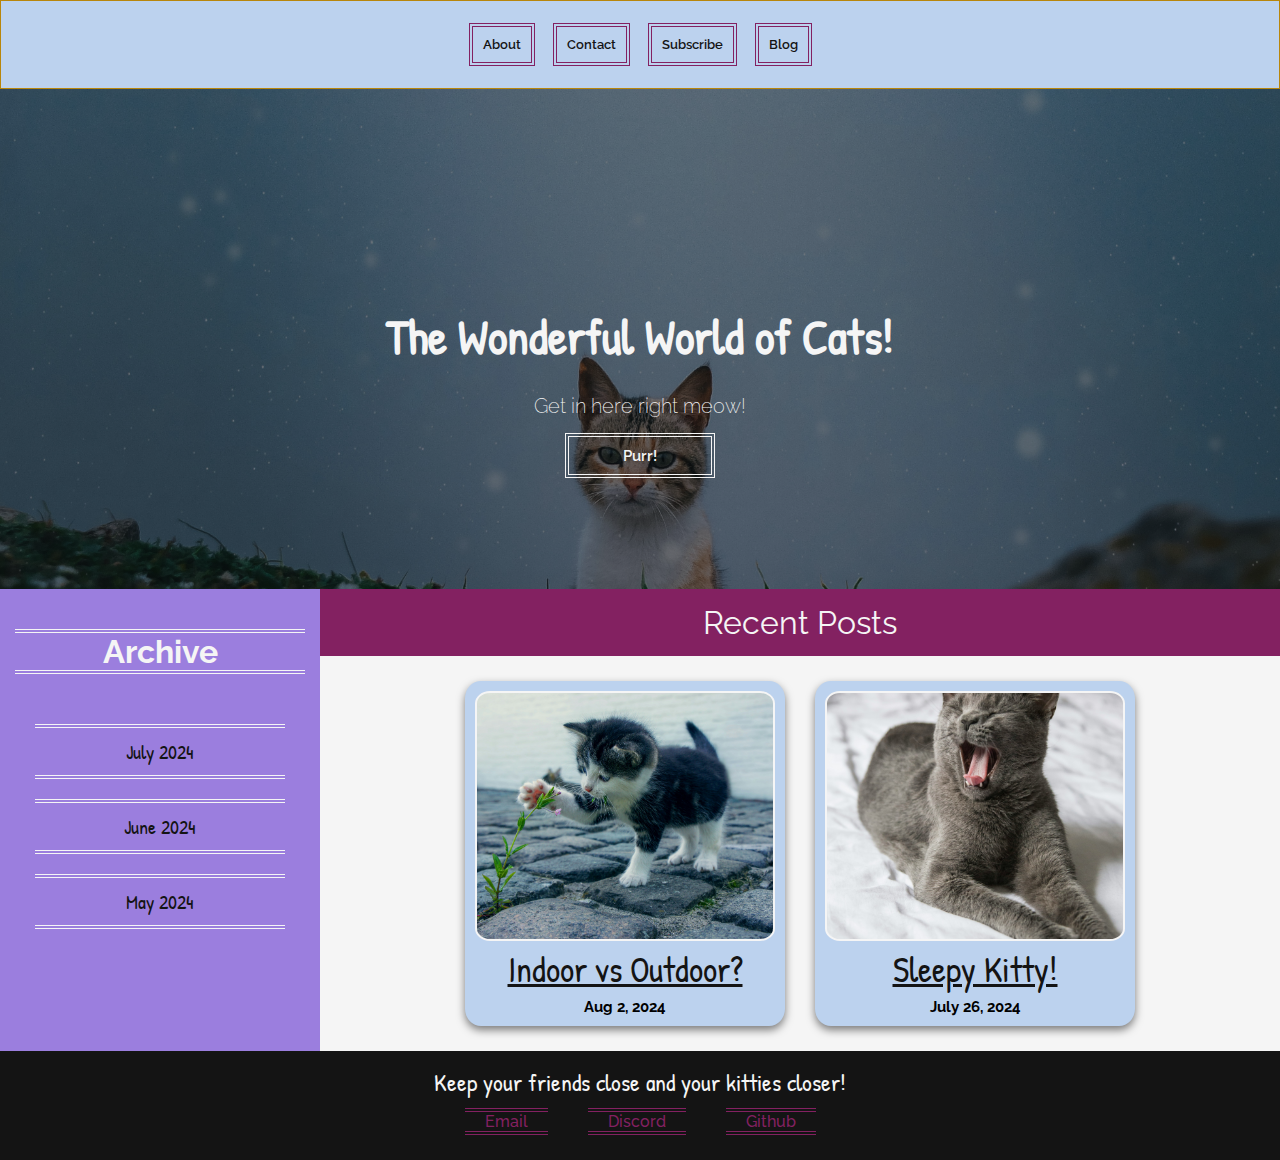
<file: index.html>
<!DOCTYPE html>
<html>
<head>
    <meta charset="UTF-8" />
    <title>Personal Blog</title>
    <meta name="viewport" content="width=device-width, initial-scale=1.0">
    <meta name="author" content="Alix Jackson">
    <link rel="icon" type="image/png" href="assets/favicon.png">
    <link rel="stylesheet" href="index styles.css">
</head>
<body>
    <div id="parent">
        <header>
            <nav id="navbar">
                <ul id="navlinks">
                    <li class="navigation"><a href="">About</a></li>
                    <li class="navigation"><a href="">Contact</a></li>
                    <li class="navigation"><a href="">Subscribe</a></li>
                    <li class="navigation"><a href="">Blog</a></li>
                </ul>
            </nav>

            <div id="hero-image">
                <div id="hero-text">
                    <h1>The Wonderful World of Cats!</h1>
                    <h4>Get in here right meow!</h4>
                    <button id="button-style">Purr!</button>
                </div>
            </div>
        </header>

        <aside id="sidebar">
            <h2>Archive</h2>
            <ul id="sidenav">
                <li class="sidenavlinks"><a href="blog post.html">July 2024</a></li>
                <li class="sidenavlinks"><a href="">June 2024</a></li>
                <li class="sidenavlinks"><a href="">May 2024</a></li>
            </ul>
        </aside>
        
        <main>
            <article>
                <div class="content">
                   <h3>Recent Posts</h3>
                </div>
            </article>

            <div id="card-column">
                <div id="first-card">
                    <div id="first-box"></div>
                    <div class="card-label">
                        <h3 class="title">Indoor vs Outdoor?</h3>
                        <h5>Aug 2, 2024</h5>
                    </div>
                </div>
    
                <div id="second-card">
                    <div id="second-box"></div>
                    <div class="card-label">
                        <h3 class="title">Sleepy Kitty!</h3>
                        <h5>July 26, 2024</h5>
                    </div>                   
                </div>
            </div>    
        </main>

        <footer>
            <p>Keep your friends close and your kitties closer!</p>
            <ul id="footnav">
                <li class="footnavlinks"><a class="links" href="">Email</a></li>
                <li class="footnavlinks"><a class="links" href="">Discord</a></li>
                <li class="footnavlinks"><a class="links" href="">Github</a></li>
            </ul>
        </footer>
    </div>
</body>
</html>
</file>
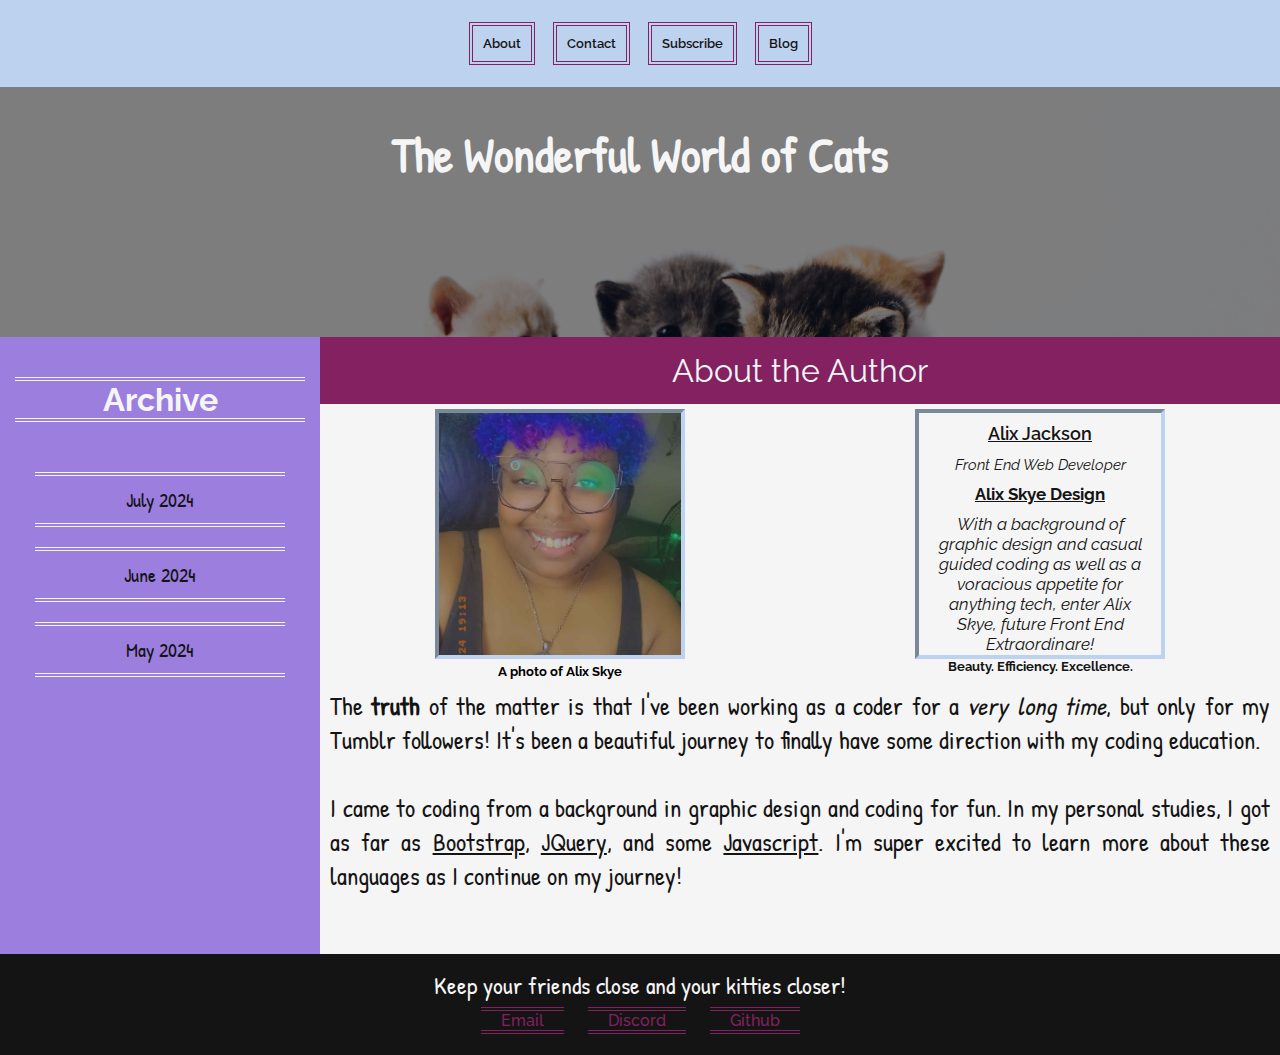
<file: blog post.html>
<!DOCTYPE html>
<html>
<head>
    <meta charset="UTF-8" />
    <title>Soft Kitty, Warm Kitty</title>
    <meta name="viewport" content="width=device-width, initial-scale=1.0">
    <link rel="icon" href="assets/favicon.png">
    <link rel="stylesheet" href="blog post styles.css">
</head>
<body>
    <div id="parent">
        <header>
            <nav id="navbar">
                <ul id="navlinks">
                    <li class="navigation"><a href="">About</a></li>
                    <li class="navigation"><a href="">Contact</a></li>
                    <li class="navigation"><a href="">Subscribe</a></li>
                    <li class="navigation"><a href="index.html">Blog</a></li>
                </ul>
            </nav>

            <div id="half-hero">
                <div id="hero-text">
                    <h1>The Wonderful World of Cats</h1>
                </div>
            </div>
        </header>

        <aside id="sidebar">
            <h2>Archive</h2>
            <ul id="sidenav">
                <li class="sidenavlinks"><a href="blog post.html">July 2024</a></li>
                <li class="sidenavlinks"><a href="">June 2024</a></li>
                <li class="sidenavlinks"><a href="">May 2024</a></li>
            </ul>
        </aside>

        <main>
            <article>
                <h3>About the Author</h3>
            </article>
            
            <div id="content">
                <figure>
                    <div id="author-photo"></div>
                    <figcaption>A photo of Alix Skye</figcaption>
                </figure>
                <div id="info">
                    <ul>
                        <li><span class="name">Alix Jackson</span></li>
                        <li><span class="title">Front End Web Developer</span></li>
                        <li><span class="company">Alix Skye Design</span></li>
                        <li><span class="bio">With a background of graphic design and casual guided coding as well as a voracious appetite for anything tech, enter Alix Skye, future Front End Extraordinare!</span></li>
                    </ul>

                    <blockquote cite="https://www.alixskye.com">
                        Beauty. Efficiency. Excellence.
                    </blockquote>
                </div>
                <div id="blog">
                    <p id="blog-content">
                        The <b>truth</b> of the matter is that I've been working as a coder for a <em>very long time</em>, but only for my Tumblr followers! It's been a beautiful journey to finally have some direction with my coding education.
                        <br>
                        <br>
                        I came to coding from a background in graphic design and coding for fun. In my personal studies, I got as far as <u>Bootstrap</u>, <u>JQuery</u>, and some <u>Javascript</u>. I'm super excited to learn more about these languages as I continue on my journey!
                    </p>
                </div>
            </div>    
        </main>

        <footer>
            <p>Keep your friends close and your kitties closer!</p>
            <ul id="footnav">
                <li class="footnavlinks"><a class="links" href="">Email</a></li>
                <li class="footnavlinks"><a class="links" href="">Discord</a></li>
                <li class="footnavlinks"><a class="links" href="">Github</a></li>
            </ul>
        </footer>
</body>
</html>
</file>
<file: index styles.css>
@import url("header_styles.css");
@import url("body_styles.css");
@import url("footer_styles.css");
@import url(https://fonts.googleapis.com/css2?family=Patrick+Hand&display=swap);
@import url(https://fonts.googleapis.com/css2?family=Raleway:ital,wght@0,100..900;1,100..900&display=swap);

*{
    box-sizing: border-box;
    margin: 0;
}

body{
    cursor: url(http://www.zingerbugimages.com/cursors/tuxedo_cat.ani), url(http://www.zingerbug.com/cursors/cursors/tuxedo_cat.gif), progress !important;
    width: 100%;
}

/*Grid Layout Styles*/

#parent{
    display: grid;
    background-color: #f5f5f5;
    grid-template-columns: 50px repeat(7, 1fr);
    grid-template-rows: 100px 400px 1fr;
    grid-template-areas:
    "hd hd hd hd hd hd hd hd"
    "sd sd main main main main main main"
    "ft ft ft ft ft ft ft ft";
}

/*Media Queries*/

@media screen and (max-width: 480px) {
    #parent{
        grid-template-columns: 1fr;
        grid-template-rows: 1fr;
        grid-template-areas: 
        "hd"
        "sd"
        "main"
        "ft";
    }
}

@media screen and (min-width: 481px) and (max-width: 900px) {
    #parent{
        grid-template-columns: repeat(4, 1fr);
        grid-template-rows: auto;
        grid-template-areas: 
        "hd hd hd hd"
        "sd main main main"
        "ft ft ft ft";
    }
}

@media screen and (min-width: 901px) {
    #parent{
        grid-template-columns: repeat(8, 1fr);
        grid-template-rows: auto;
        grid-template-areas:
        "hd hd hd hd hd hd hd hd"
        "sd sd main main main main main main"
        "ft ft ft ft ft ft ft ft";
    }
}
</file>
<file: blog post styles.css>
/*CSS Coding Start*/

@import url(https://fonts.googleapis.com/css2?family=Patrick+Hand&display=swap);
@import url(https://fonts.googleapis.com/css2?family=Raleway:ital,wght@0,100..900;1,100..900&display=swap);

/*Universal Styles*/

*{
    box-sizing: border-box;
    margin: 0;
}

body{
    cursor: url(http://www.zingerbugimages.com/cursors/tuxedo_cat.ani), url(http://www.zingerbug.com/cursors/cursors/tuxedo_cat.gif), progress !important;
    width: 100%;
}

/*Grid Layout Styles*/

#parent{
    display: grid;
    background-color: #f5f5f5;
    grid-template-columns: 50px repeat(7, 1fr);
    grid-template-rows: 100px 400px 1fr;
    grid-template-areas:
    "hd hd hd hd hd hd hd hd"
    "sd sd main main main main main main"
    "ft ft ft ft ft ft ft ft";
}

/*Header Styles*/

header{
    grid-area: hd;
}

#navbar{
    text-align: center;
}

#navlinks{
    background-color: #bcd2ee;
    list-style-type: none;
    margin: 0;
    padding: 15px;
}

.navigation{
    display: inline-flex;
    border-width: 4px;
    border-color: #832161;
    border-style: double;
    padding: 10px;
    margin: 7px;
    font-family: "Raleway", sans-serif;
    font-size: small;
    font-weight: 600;
    transition-duration: 200ms;
}

.navigation:hover{
    border-color: #bcd2ee;
    border-width: 2px;
    background-color: #832161;
}

a{
    text-decoration: none;
    color: #141414;
    transition-duration: 200ms;
}

a:hover{
    color: #f5f5f5;
    letter-spacing: 0.1rem;
}

#half-hero{
    background-image: linear-gradient(to top, rgba(0,0,0,0.5), rgba(0,0,0,0.5)), url(assets/cat_basket.jpg);
    background-size: cover;
    height: 250px;
    background-repeat: no-repeat;
    background-position: center;
    background-attachment: fixed;
    position: relative;
}

#hero-text{
    height: auto;
    width: 100%;
    text-align: center;
    justify-content: center;
    position: absolute;
    margin: 20px 0;
}

h1{
    font-family: "Patrick Hand", sans-serif;
    font-size: 48px;
    color: #f5f5f5;
    margin: 5px;
    padding: 10px;
}

/*Body Styles*/

#sidebar{
    grid-area: sd;
    background-color: #9b7ede;
    padding: 15px;
    transition-duration: 200ms;
}

h2{
    font-family: "Raleway", sans-serif;
    font-size: 2rem;
    color: #f5f5f5;
    text-align: center;
    border-top: double;
    border-bottom: double;
    border-color: #f5f5f5;
    border-width: 4px;
    margin: 25px auto 50px;
}

#sidenav{
    padding: 0;
}

.sidenavlinks{
    border-top: double;
    border-bottom: double;
    border-color: #f5f5f5;
    border-width: 4px;
    list-style-type: none;
    margin: 20px;
    padding: 10px;
    font-family: "Patrick Hand", sans-serif;
    font-size: 20px;
    text-align: center;
}

main{
    grid-area: main;
}

article{
    background-color: #832161;
}

h3{
    padding: 15px;
    text-align: center;
    font-family: "Raleway", sans-serif;
    font-size: 2rem;
    color: #f5f5f5;
    font-weight: 400;
}

#content{
    display: grid;
    grid-template-columns: repeat(2, 1fr);
    grid-template-rows: repeat(2, 1fr);
    grid-template-areas: 
    "img info"
    "blog blog";
    justify-items: center;
}

#author-photo{
    grid-area: img;
    margin: 5px;
    border-width: 4px;
    border-color: #bcd2ee;
    border-style: inset;
    height: 250px;
    width: 250px;
    background-image: url(assets/alix_photo.jpg);
    background-position: center;
    background-size: cover;
    background-repeat: no-repeat;
}

figcaption{
    font-family: "Raleway", sans-serif;
    text-align: center;
    font-weight: 700;
    font-size: small;
}

#info{
    grid-area: info;
    margin: 5px;
    border-width: 4px;
    border-color: #bcd2ee;
    border-style: inset;
    height: 250px;
    width: 250px;
    font-family: "Raleway", sans-serif;
    font-size: 17px;
    color: #141414;
    padding: 5px;
}

blockquote{
    font-family: "Raleway", sans-serif;
    text-align: center;
    font-weight: 700;
    font-size: small;
}

ul{
    padding: 0;
    align-items: center;
}

li{
    list-style-type: none;
    text-align: center;
    padding: 5px;
}

.name{
    font-size: 18px;
    font-weight: 600;
    text-decoration: underline;
}

.title{
    font-size: 15px;
    font-style: italic;
}

.company{
    font-size: 17px;
    font-weight: bold;
    text-decoration: underline;
}

.bio{
    font-size: 17px;
    font-style: italic;
}

#blog{
    margin: 5px;
    grid-area: blog;
}

#blog-content{
    color: #141414;
    text-align: justify;
    font-size: 25px;
    margin: 5px;
}


/*Footer Styles*/

footer{
    background-color: #141414;
    grid-area: ft;
    padding: 15px;
    margin: 0;
    text-align: center;
}

p{
    padding: 0;
    margin: 0;
    font-family: "Patrick Hand", sans-serif;
    color: #f5f5f5;
    font-size:x-large;
}

#footnav{
    padding: 10px;
    margin: 0;
}

.footnavlinks{
    border-top: double;
    border-bottom: double;
    border-width: 4px;
    border-color: #832161;
    list-style-type: none;
    display: inline;
    font-family: "Raleway", sans-serif;
    font-size: medium;
    font-weight: 500;
    margin: 10px;
    padding: 0;
}

.links{
    color: #832161;
    transition-duration: 200ms;
    padding: 0 20px;
}

.links:hover{
    color: #f5f5f5;
    letter-spacing: 0.1rem;
    background-color: #832161;
    padding: 0 20px;
}

/*Media Queries*/

@media screen and (max-width: 480px) {
    #parent{
        grid-template-columns: 1fr;
        grid-template-rows: 1fr;
        grid-template-areas: 
        "hd"
        "sd"
        "main"
        "ft";
    }

    #content{
        grid-template-columns: 1fr;
        grid-template-rows: 1fr;
        grid-template-areas: 
        "img"
        "info"
        "blog";
    }
}

@media screen and (min-width: 481px) and (max-width: 900px) {
    #parent{
        grid-template-columns: repeat(4, 1fr);
        grid-template-rows: auto;
        grid-template-areas: 
        "hd hd hd hd"
        "sd main main main"
        "ft ft ft ft";
    }

    #content{
        grid-template-columns: 1fr;
        grid-template-rows: 1fr;
        grid-template-areas: 
        "img"
        "info"
        "blog";
    }
}


@media screen and (min-width: 901px) {
    #parent{
        grid-template-columns: repeat(8, 1fr);
        grid-template-rows: auto;
        grid-template-areas:
        "hd hd hd hd hd hd hd hd"
        "sd sd main main main main main main"
        "ft ft ft ft ft ft ft ft";
    }

    #content{
        grid-template-columns: repeat(2, 1fr);
        grid-template-rows: repeat(2, 1fr);
        grid-template-areas: 
        "img info"
        "blog blog";
    }
}
</file>
